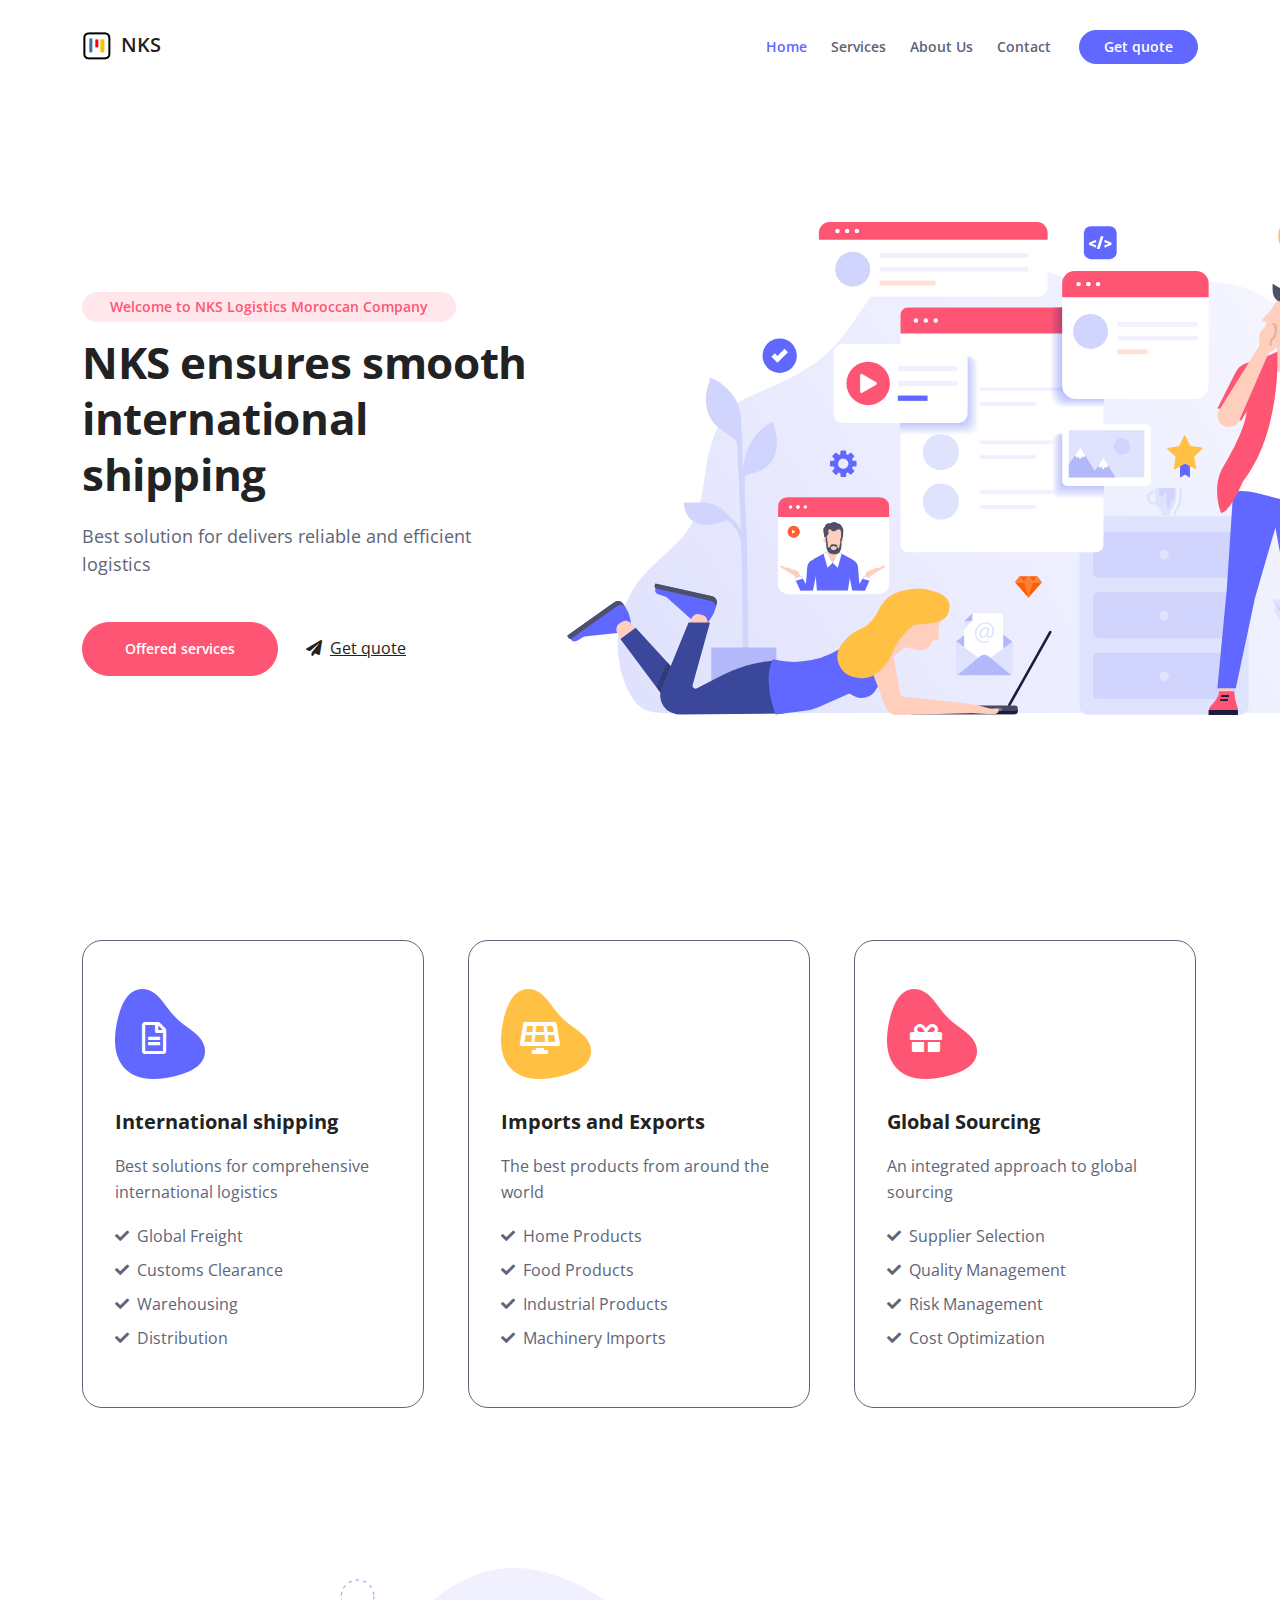
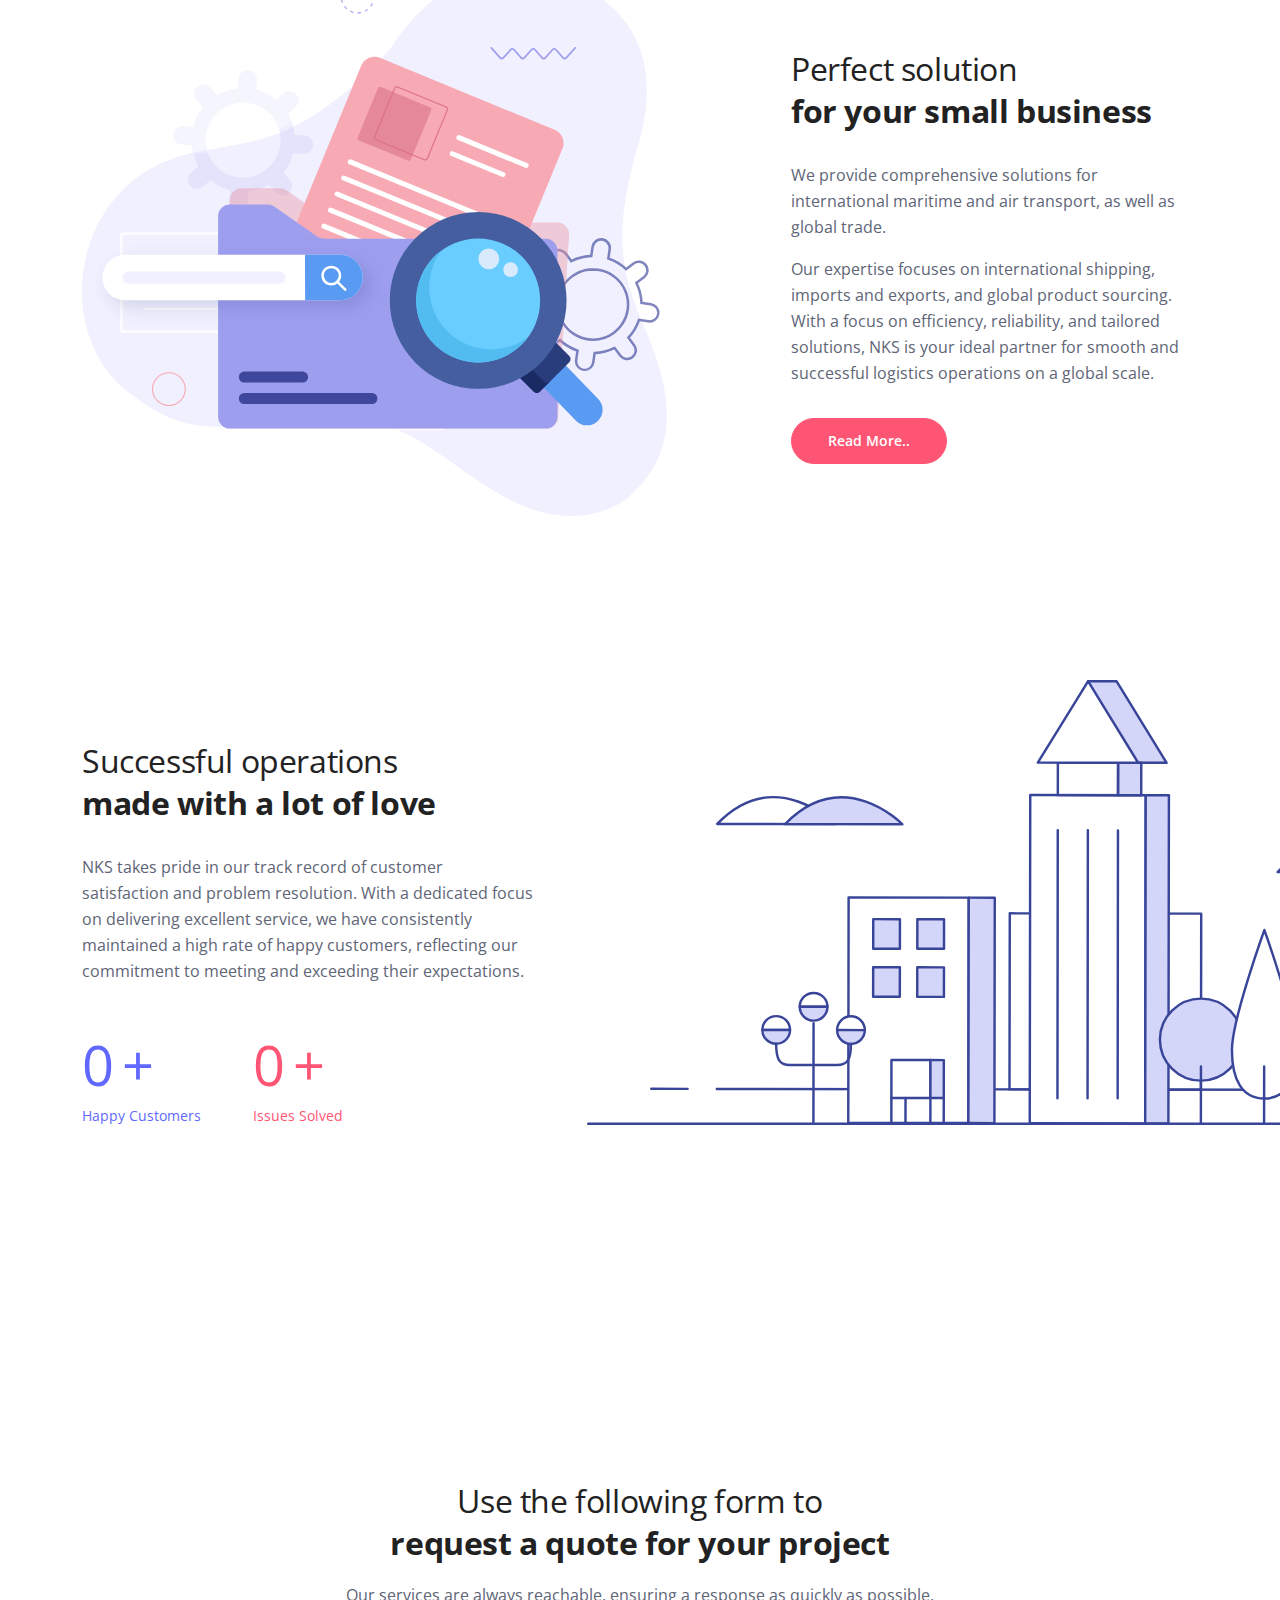
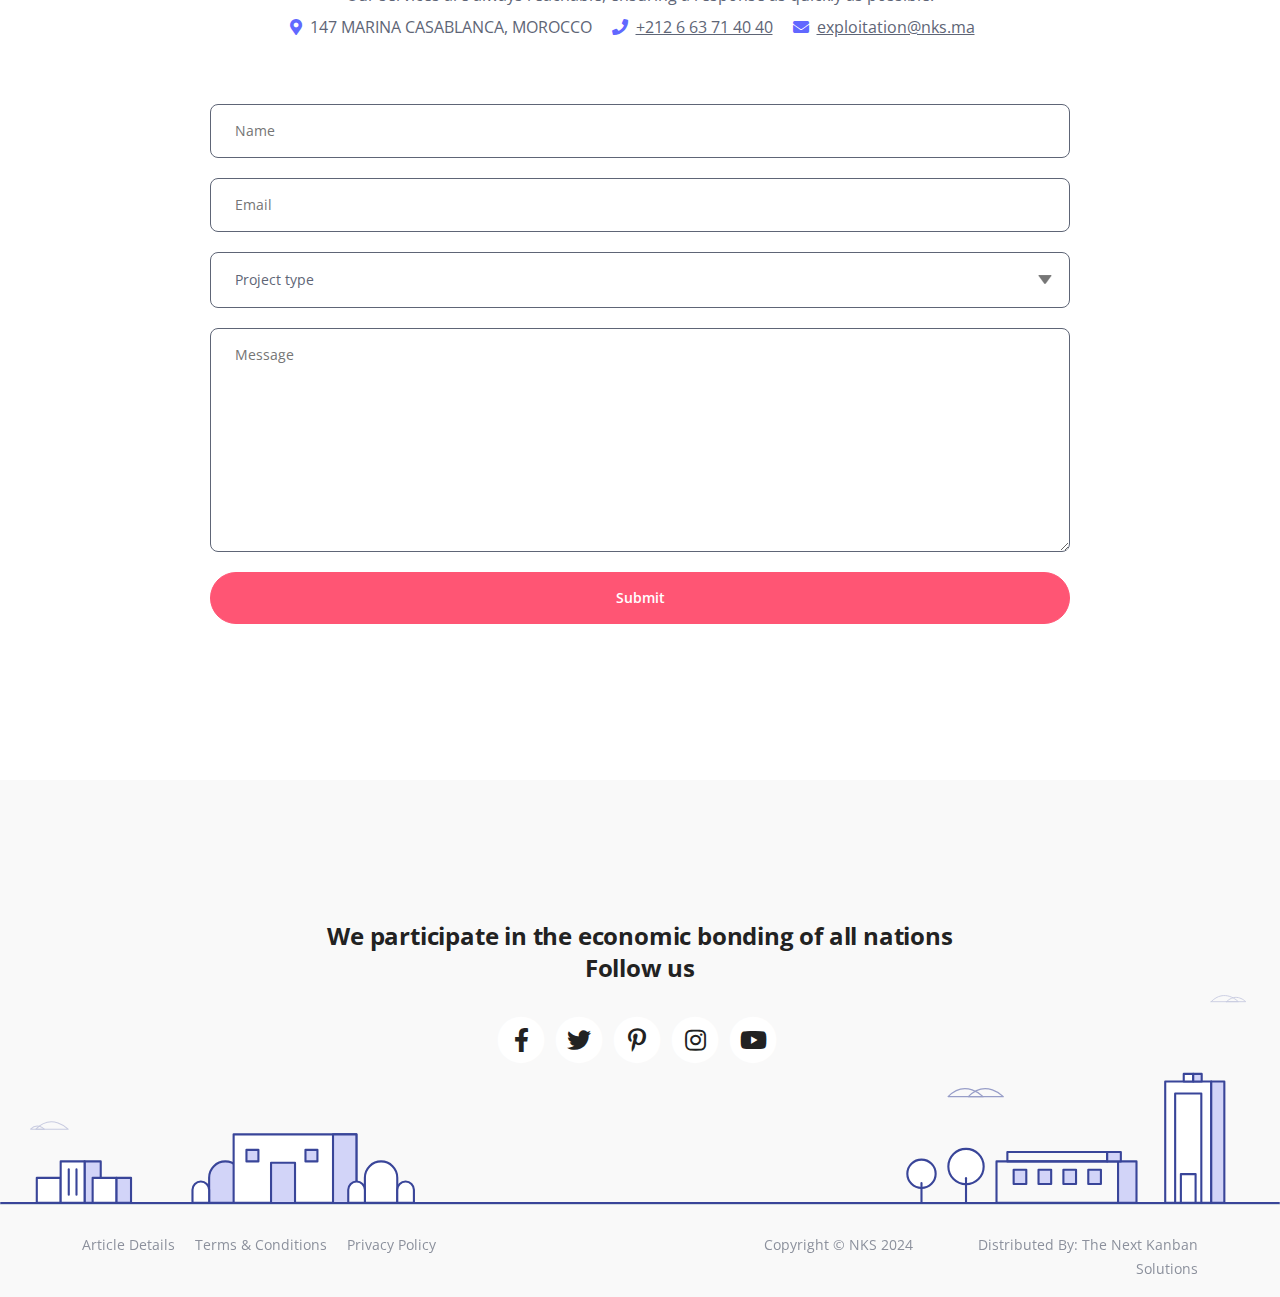
<file: index.html>
<!DOCTYPE html>
<html lang="en">
<head>
    <meta charset="utf-8">
    <meta name="viewport" content="width=device-width, initial-scale=1, shrink-to-fit=no">
    
    <!-- SEO Meta Tags -->
<meta name="description" content="Next Kanban Solutions (NKS) is your trusted partner for international freight transportation and trade. We offer innovative and efficient logistics solutions to meet your business needs.">
<meta name="author" content="Next Kanban Solutions">

<!-- OG Meta Tags to improve the way the post looks when you share the page on Facebook, Twitter, LinkedIn -->
<meta property="og:site_name" content="Next Kanban Solution" /> <!-- website name -->
<meta property="og:site" content="https://www.nks.ma" /> <!-- website link -->
<meta property="og:title" content="NKS - International Freight Transport" /> <!-- title shown in the actual shared post -->
<meta property="og:description" content="Discover the international freight transport and trade solutions offered by NKS. Efficiency, innovation and reliability at the service of your logistics." /> <!-- description shown in the actual shared post -->
<meta property="og:image" content="https://www.nks.ma/images/og-image.jpg" /> <!-- image link, make sure it's jpg -->
<meta property="og:url" content="https://www.nks.ma" /> <!-- where do you want your post to link to -->
<meta name="twitter:card" content="summary_large_image"> <!-- to have large image post format in Twitter -->


    <!-- Webpage Title -->

    <title>NKS Top </title>

    
    <!-- Styles -->
    <link href="https://fonts.googleapis.com/css2?family=Open+Sans:ital,wght@0,400;0,600;0,700;1,400&display=swap" rel="stylesheet">
    <link href="css/bootstrap.min.css" rel="stylesheet">
    <link href="css/fontawesome-all.min.css" rel="stylesheet">
    <link href="css/swiper.css" rel="stylesheet">
	<link href="css/styles.css" rel="stylesheet">
	
	<!-- Favicon  -->
    <link rel="icon" href="images/NKS_FAV.png">
    <script async src="https://pagead2.googlesyndication.com/pagead/js/adsbygoogle.js?client=ca-pub-6397727973084860"
     crossorigin="anonymous"></script>
</head>
<body data-bs-spy="scroll" data-bs-target="#navbarExample">
    
    <!-- Navigation -->
    <nav id="navbarExample" class="navbar navbar-expand-lg fixed-top navbar-light" aria-label="Main navigation">
        <div class="container">

            <!-- Image Logo -->
            <a class="navbar-brand logo-image" href="index.html"><img src="images/NKS_FAV.png" alt="alternative">NKS</a> 

            <!-- Text Logo - Use this if you don't have a graphic logo -->
            <!-- <a class="navbar-brand logo-text" href="index.html">Zinc</a> -->

            <button class="navbar-toggler p-0 border-0" type="button" id="navbarSideCollapse" aria-label="Toggle navigation">
                <span class="navbar-toggler-icon"></span>
            </button>

            <div class="navbar-collapse offcanvas-collapse" id="navbarsExampleDefault">
                <ul class="navbar-nav ms-auto navbar-nav-scroll">
                    <li class="nav-item">
                        <a class="nav-link active" aria-current="page" href="#home">Home</a>
                    </li>
                    <li class="nav-item">
                        <a class="nav-link" href="#services">Services</a>
                    </li>
                    <li class="nav-item">
                        <a class="nav-link" href="#About">About Us</a>
                    </li>
                    <li class="nav-item">
                        <a class="nav-link" href="#contact">Contact</a>
                    </li>
                   
                </ul>
                <span class="nav-item">
                    <a class="btn-solid-sm" href="#contact">Get quote</a>
                </span>
            </div> <!-- end of navbar-collapse -->
        </div> <!-- end of container -->
    </nav> <!-- end of navbar -->
    <!-- end of navigation -->

      
    <!-- Header -->
    <header id="home" class="header">
        <div class="container">
            <div class="row">
                <div class="col-lg-6 col-xl-5">
                    <div class="text-container">
                        <div class="section-title">Welcome to NKS Logistics Moroccan Company </div>
                        <h1 class="h1-large">NKS ensures smooth international shipping</h1>
                        <p class="p-large">Best solution for delivers reliable and efficient logistics</p>
                        <a class="btn-solid-lg" href="#services">Offered services</a>
                        <a class="quote" href="#contact"><i class="fas fa-paper-plane"></i>Get quote</a>
                    </div> <!-- end of text-container -->
                </div> <!-- end of col -->
                <div class="col-lg-6 col-xl-7">
                    <div class="image-container">
                        <img class="img-fluid" src="images/header-illustration.svg" alt="alternative">
                    </div> <!-- end of image-container -->
                </div> <!-- end of col -->
            </div> <!-- end of row -->
        </div> <!-- end of container -->
    </header> <!-- end of header -->
    <!-- end of header -->


    <!-- Services -->
    <div id="services" class="cards-1">
        <div class="container">
            <div class="row">
                <div class="col-lg-12">
                    
                    <!-- Card -->
                    <div class="card">
                        <div class="card-icon blue">
                            <span class="far fa-file-alt"></span>
                            
                        </div>
                        <div class="card-body">
                            <h5 class="card-title">International shipping</h5>
                            <p>Best solutions for comprehensive international logistics</p>
                            <ul class="list-unstyled li-space-lg">
                                <li class="d-flex">
                                    <i class="fas fa-check"></i>
                                  
                                    <div class="flex-grow-1">Global Freight</div>
                                </li>
                                <li class="d-flex">
                                    <i class="fas fa-check"></i>
                                    <div class="flex-grow-1">Customs Clearance</div>
                                </li>
                                <li class="d-flex">
                                    <i class="fas fa-check"></i>
                                    <div class="flex-grow-1">Warehousing</div>
                                </li>
                                <li class="d-flex">
                                    <i class="fas fa-check"></i>
                                    <div class="flex-grow-1">Distribution</div>
                                </li>
                            </ul>
                        </div>
                    </div>
                    <!-- end of card -->

                    <!-- Card -->
                    <div class="card">
                        <div class="card-icon yellow">
                            <span class="fas fa-solar-panel"></span>
                        </div>
                        <div class="card-body">
                            <h5 class="card-title">Imports and Exports</h5>
                            <p>The best products from around the world</p>
                            <ul class="list-unstyled li-space-lg">
                                <li class="d-flex">
                                    <i class="fas fa-check"></i>
                                    <div class="flex-grow-1">Home Products</div>
                                </li>
                                <li class="d-flex">
                                    <i class="fas fa-check"></i>
                                    <div class="flex-grow-1">Food Products</div>
                                </li>
                                <li class="d-flex">
                                    <i class="fas fa-check"></i>
                                    <div class="flex-grow-1">Industrial Products</div>
                                </li>
                                <li class="d-flex">
                                    <i class="fas fa-check"></i>
                                    <div class="flex-grow-1">Machinery Imports</div>
                                </li>
                            </ul>
                        </div>
                    </div>
                    <!-- end of card -->

                    <!-- Card -->
                    <div class="card">
                        <div class="card-icon red">
                            <span class="fas fa-gift"></span>
                        </div>
                        <div class="card-body">
                            <h5 class="card-title">Global Sourcing</h5>
                            <p>An integrated approach to global sourcing</p>
                            <ul class="list-unstyled li-space-lg">
                                <li class="d-flex">
                                    <i class="fas fa-check"></i>
                                    <div class="flex-grow-1">Supplier Selection</div>
                                </li>
                                <li class="d-flex">
                                    <i class="fas fa-check"></i>
                                    <div class="flex-grow-1">Quality Management</div>
                                </li>
                                <li class="d-flex">
                                    <i class="fas fa-check"></i>
                                    <div class="flex-grow-1">Risk Management</div>
                                </li>
                                <li class="d-flex">
                                    <i class="fas fa-check"></i>
                                    <div class="flex-grow-1">Cost Optimization</div>
                                </li>
                            </ul>
                        </div>
                    </div>
                    <!-- end of card -->

                </div> <!-- end of col -->
            </div> <!-- end of row -->
        </div> <!-- end of container -->
    </div> <!-- end of cards-1 -->
    <!-- end of services -->


    <!-- Details 1 -->
    <div id="About" class="basic-1">
        <div class="container">
            <div class="row">
                <div class="col-lg-6 col-xl-7">
                    <div class="image-container">
                        <img class="img-fluid" src="images/details-1.svg" alt="alternative">
                    </div> <!-- end of image-container -->
                </div> <!-- end of col -->
                <div class="col-lg-6 col-xl-5">
                    <div class="text-container">
                        <h2><span>Perfect solution</span><br> for your small business</h2>
                        <p>We provide comprehensive solutions for international maritime and air transport, as well as global trade. </p>
                        <p>Our expertise focuses on international shipping, imports and exports, and global product sourcing. With a focus on efficiency, reliability, and tailored solutions, NKS is your ideal partner for smooth and successful logistics operations on a global scale.</p>
                        <a class="btn-solid-reg" data-bs-toggle="modal" data-bs-target="#staticBackdrop">Read More..</a>
                    </div> <!-- end of text-container -->
                </div> <!-- end of col -->
            </div> <!-- end of row -->
        </div> <!-- end of container -->
    </div> <!-- end of basic-1 -->
    <!-- end of details 1 -->


    <!-- Details Modal -->
    <div id="staticBackdrop" class="modal fade" tabindex="-1" aria-hidden="true">
        <div class="modal-dialog">
            <div class="modal-content">
                <div class="row">
                    <button type="button" class="btn-close" data-bs-dismiss="modal" aria-label="Close"></button>
                    
                    <div class="col-lg-12">
                        <h2 class="h2-heading"><span>Use the following informations to</span><br> request a quote for your project</h2>
                        <p class="p-heading">Our services are always reachable, ensuring a response as quickly as possible.</p>
                        <ul class="list-unstyled li-space-lg">
                            <li><i class="fas fa-map-marker-alt"></i> &nbsp;147 MARINA CASABLANCA, MOROCCO</li>
                            <li><i class="fas fa-phone"></i> &nbsp;<a href="tel:00817202212">+212 6 63 71 40 40</a></li>
                            <li><i class="fas fa-envelope"></i> &nbsp;<a href="mailto:exploitation@nks.ma">exploitation@nks.ma</a></li>
                        </ul>
                    </div> <!-- end of col -->
                    

                    <button type="button" class="btn-outline-reg" data-bs-dismiss="modal">Close</button>
                   
                </div> <!-- end of row -->
            </div> <!-- end of modal-content -->
        </div> <!-- end of modal-dialog -->
    </div> <!-- end of modal -->
    <!-- end of details modal -->
    <script async src="https://pagead2.googlesyndication.com/pagead/js/adsbygoogle.js?client=ca-pub-6397727973084860"
        crossorigin="anonymous"></script>
    <ins class="adsbygoogle"
        style="display:block"
        data-ad-format="autorelaxed"
        data-ad-client="ca-pub-6397727973084860"
        data-ad-slot="5710532539"></ins>
    <script>
        (adsbygoogle = window.adsbygoogle || []).push({});
    </script>

    <!-- Details 2 -->
    <div class="counter">
        <div class="container">
            <div class="row">
                <div class="col-lg-6 col-xl-5">
                    <div class="text-container">
                        <h2><span>Successful operations</span><br>made with a lot of love</h2>
                        <p>NKS takes pride in our track record of customer satisfaction and problem resolution. With a dedicated focus on delivering excellent service, we have consistently maintained a high rate of happy customers, reflecting our commitment to meeting and exceeding their expectations. </p>
                        
                        <!-- Counter -->
                        <div class="counter-container">
                            <div class="counter-cell">
                                <div data-purecounter-start="0" data-purecounter-end="1250" data-purecounter-duration="2" class="purecounter">1</div>
                                <div class="counter-info">Happy Customers</div>
                            </div> <!-- end of counter-cell -->
                            <div class="counter-cell red">
                                <div data-purecounter-start="0" data-purecounter-end="1380" data-purecounter-duration="2" class="purecounter">1</div>
                                <div class="counter-info">Issues Solved</div>
                            </div> <!-- end of counter-cell -->
                        </div> <!-- end of counter-container -->
                        <!-- end of counter -->

                    </div> <!-- end of text-container -->
                </div> <!-- end of col -->
                <div class="col-lg-6 col-xl-7">
                    <div class="image-container">
                        <img class="img-fluid" src="images/details-2.svg" alt="alternative">
                    </div> <!-- end of image-container -->
                </div> <!-- end of col -->
            </div> <!-- end of row -->
        </div> <!-- end of container -->
    </div> <!-- end of counter -->
    <!-- end of details 2 -->

    <!-- Contact -->
    <div id="contact" class="form-1">
        <div class="container">
            <div class="row">
                <div class="col-lg-12">
                    <h2 class="h2-heading"><span>Use the following form to</span><br> request a quote for your project</h2>
                    <p class="p-heading">Our services are always reachable, ensuring a response as quickly as possible.</p>
                    <ul class="list-unstyled li-space-lg">
                        <li><i class="fas fa-map-marker-alt"></i> &nbsp;147 MARINA CASABLANCA, MOROCCO</li>
                        <li><i class="fas fa-phone"></i> &nbsp;<a href="tel:00817202212">+212 6 63 71 40 40</a></li>
                        <li><i class="fas fa-envelope"></i> &nbsp;<a href="mailto:exploitation@nks.ma">exploitation@nks.ma</a></li>
                    </ul>
                </div> <!-- end of col -->
            </div> <!-- end of row -->
            <div class="row">
                <div class="col-lg-10 offset-lg-1">
                    
                    <!-- Contact Form -->
                    <form>
                        <div class="form-group">
                            <input type="text" class="form-control-input" placeholder="Name" required>
                        </div>
                        <div class="form-group">
                            <input type="email" class="form-control-input" placeholder="Email" required>
                        </div>
                        <div class="form-group">
                            <select class="form-control-select" required>
                                <option class="select-option" value="" disabled selected>Project type</option>
                                <option class="select-option" value="International shipping">International shipping</option>
                                <option class="select-option" value="Imports and Exports">Imports and Exports</option>
                                <option class="select-option" value="Global Sourcing">Global Sourcing</option>
                            </select>
                        </div>
                        <div class="form-group">
                            <textarea class="form-control-textarea" placeholder="Message" required></textarea>
                        </div>
                        <div class="form-group">
                            <button type="submit" class="form-control-submit-button">Submit</button>
                        </div>
                    </form>
                    <!-- end of contact form -->

                </div> <!-- end of col -->
            </div> <!-- end of row -->
        </div> <!-- end of container -->
    </div> <!-- end of form-1 -->
    <!-- end of contact -->


    <!-- Footer -->
    <div class="footer bg-gray">
        <img class="decoration-city" src="images/decoration-city.svg" alt="alternative">
        <div class="container">
            <div class="row">
                <div class="col-lg-12">
                    <h4>We participate in the economic bonding of all nations<br>Follow us</h4>
                    <div class="social-container">
                        <span class="fa-stack">
                            <a href="#Coming_Soon">
                                <i class="fas fa-circle fa-stack-2x"></i>
                                <i class="fab fa-facebook-f fa-stack-1x"></i>
                            </a>
                        </span>
                        <span class="fa-stack">
                            <a href="#Coming_Soon">
                                <i class="fas fa-circle fa-stack-2x"></i>
                                <i class="fab fa-twitter fa-stack-1x"></i>
                            </a>
                        </span>
                        <span class="fa-stack">
                            <a href="#Coming_Soon">
                                <i class="fas fa-circle fa-stack-2x"></i>
                                <i class="fab fa-pinterest-p fa-stack-1x"></i>
                            </a>
                        </span>
                        <span class="fa-stack">
                            <a href="#Coming_Soon">
                                <i class="fas fa-circle fa-stack-2x"></i>
                                <i class="fab fa-instagram fa-stack-1x"></i>
                            </a>
                        </span>
                        <span class="fa-stack">
                            <a href="#Coming_Soon">
                                <i class="fas fa-circle fa-stack-2x"></i>
                                <i class="fab fa-youtube fa-stack-1x"></i>
                            </a>
                        </span>
                    </div> <!-- end of social-container -->
                </div> <!-- end of col -->
            </div> <!-- end of row -->
        </div> <!-- end of container -->
    </div> <!-- end of footer -->  
    <!-- end of footer -->


    <!-- Copyright -->
    <div class="copyright bg-gray">
        <div class="container">
            <div class="row">
                <div class="col-lg-6">
                    <ul class="list-unstyled li-space-lg p-small">
                        <li><a href="#home">Article Details</a></li>
                        <li><a href="terms.html">Terms & Conditions</a></li>
                        <li><a href="privacy.html">Privacy Policy</a></li>
                    </ul>
                </div> <!-- end of col -->
                <div class="col-lg-3">
                    <p class="p-small statement">Copyright © <a href="#">NKS 2024</a></p>
                </div> <!-- end of col -->
                <div class="col-lg-3">
                    <p class="p-small statement">Distributed By: <a href="https://nks.ma/" target="_blank">The Next Kanban Solutions</a></p>
                </div> <!-- end of col -->
            </div> <!-- enf of row -->
        </div> <!-- end of container -->
    </div> <!-- end of copyright --> 
    <!-- end of copyright -->
    

    <!-- Back To Top Button -->
    <button onclick="topFunction()" id="myBtn">
        <img src="images/up-arrow.png" alt="alternative">
    </button>
    <!-- end of back to top button -->
    	
    <!-- Scripts -->
    <script src="js/bootstrap.min.js"></script> <!-- Bootstrap framework -->
    <script src="js/swiper.min.js"></script> <!-- Swiper for image and text sliders -->
    <script src="js/purecounter.min.js"></script> <!-- Purecounter counter for statistics numbers -->
    <script src="js/isotope.pkgd.min.js"></script> <!-- Isotope for filter -->
    <script src="js/scripts.js"></script> <!-- Custom scripts -->
</body>
</html>
</file>
<file: css/styles.css>
/* Description: Master CSS file */

/*****************************************
Table Of Contents:
- General Styles
- Navigation
- Header
- Services
- Details 1
- Details Modal
- Details 2
- Projects
- Testimonials
- Pricing
- Invitation
- Contact
- Footer
- Copyright
- Back To Top Button
- Extra Pages
- Media Queries
******************************************/

/*****************************************
Colors:
- Backgrounds - light gray #f9f9f9
- Buttons - red #ff5574
- Buttons - blue #6168ff
- Headings text - black #222222
- Body text - dark gray #5e6576
******************************************/


/**************************/
/*     General Styles     */
/**************************/
body,
html {
    width: 100%;
	height: 100%;
}

body, p {
	color: #5e6576; 
	font: 400 1rem/1.625rem "Open Sans", sans-serif;
}

h1 {
	color: #222222;
	font-weight: 700;
	font-size: 2.5rem;
	line-height: 3.25rem;
	letter-spacing: -0.4px;
}

h2 {
	color: #222222;
	font-weight: 700;
	font-size: 2rem;
	line-height: 2.625rem;
	letter-spacing: -0.4px;
}

h3 {
	color: #222222;
	font-weight: 700;
	font-size: 1.75rem;
	line-height: 2.25rem;
	letter-spacing: -0.2px;
}

h4 {
	color: #222222;
	font-weight: 700;
	font-size: 1.5rem;
	line-height: 2rem;
	letter-spacing: -0.2px;
}

h5 {
	color: #222222;
	font-weight: 700;
	font-size: 1.25rem;
	line-height: 1.625rem;
}

h6 {
	color: #222222;
	font-weight: 700;
	font-size: 1rem;
	line-height: 1.375rem;
}

.p-large {
	font-size: 1.125rem;
	line-height: 1.75rem;
}

.p-small {
	font-size: 0.875rem;
	line-height: 1.5rem;
}

.testimonial-text {
	font-style: italic;
}

.testimonial-author {
	font-weight: 700;
	font-size: 1.25rem;
	line-height: 1.75rem;
}

.li-space-lg li {
	margin-bottom: 0.5rem;
}

a {
	color: #5e6576;
	text-decoration: underline;
}

a:hover {
	color: #5e6576;
	text-decoration: underline;
}

.no-line {
	text-decoration: none;
}

.no-line:hover {
	text-decoration: none;
}

.blue {
	color: #6168ff;
}

.bg-gray {
	background-color: #f9f9f9;
}

.section-title {
	display: inline-block;
	margin-bottom: 0.75rem;
	padding: 0.125rem 1.75rem;
	border-radius: 30px;
	background-color: #ffe7eb;
	color: #ff5574;
	font-weight: 600;
	font-size: 0.875rem;
}

.btn-solid-reg {
	display: inline-block;
	padding: 1.375rem 2.25rem 1.375rem 2.25rem;
	border: 1px solid #ff5574;
	border-radius: 30px;
	background-color: #ff5574;
	color: #ffffff;
	font-weight: 600;
	font-size: 0.875rem;
	line-height: 0;
	text-decoration: none;
	transition: all 0.2s;
}

.btn-solid-reg:hover {
	background-color: transparent;
	color: #ff5574; /* needs to stay here because of the color property of a tag */
	text-decoration: none;
}

.btn-solid-lg {
	display: inline-block;
	padding: 1.625rem 2.625rem 1.625rem 2.625rem;
	border: 1px solid #ff5574;
	border-radius: 30px;
	background-color: #ff5574;
	color: #ffffff;
	font-weight: 600;
	font-size: 0.875rem;
	line-height: 0;
	text-decoration: none;
	transition: all 0.2s;
}

.btn-solid-lg:hover {
	background-color: transparent;
	color: #ff5574; /* needs to stay here because of the color property of a tag */
	text-decoration: none;
}

.btn-solid-sm {
	display: inline-block;
	padding: 1rem 1.5rem 1rem 1.5rem;
	border: 1px solid #ff5574;
	border-radius: 30px;
	background-color: #ff5574;
	color: #ffffff;
	font-weight: 600;
	font-size: 0.875rem;
	line-height: 0;
	text-decoration: none;
	transition: all 0.2s;
}

.btn-solid-sm:hover {
	background-color: transparent;
	color: #ff5574; /* needs to stay here because of the color property of a tag */
	text-decoration: none;
}

.btn-outline-reg {
	display: inline-block;
	padding: 1.375rem 2.25rem 1.375rem 2.25rem;
	border: 1px solid #5e6576;
	border-radius: 30px;
	background-color: transparent;
	color: #5e6576;
	font-weight: 600;
	font-size: 0.875rem;
	line-height: 0;
	text-decoration: none;
	transition: all 0.2s;
}

.btn-outline-reg:hover {
	background-color: #5e6576;
	color: #ffffff;
	text-decoration: none;
}

.btn-outline-lg {
	display: inline-block;
	padding: 1.625rem 2.625rem 1.625rem 2.625rem;
	border: 1px solid #5e6576;
	border-radius: 30px;
	background-color: transparent;
	color: #5e6576;
	font-weight: 600;
	font-size: 0.875rem;
	line-height: 0;
	text-decoration: none;
	transition: all 0.2s;
}

.btn-outline-lg:hover {
	background-color: #5e6576;
	color: #ffffff;
	text-decoration: none;
}

.btn-outline-sm {
	display: inline-block;
	padding: 1rem 1.5rem 1rem 1.5rem;
	border: 1px solid #5e6576;
	border-radius: 30px;
	background-color: transparent;
	color: #5e6576;
	font-weight: 600;
	font-size: 0.875rem;
	line-height: 0;
	text-decoration: none;
	transition: all 0.2s;
}

.btn-outline-sm:hover {
	background-color: #5e6576;
	color: #ffffff;
	text-decoration: none;
}

.form-group {
	position: relative;
	margin-bottom: 1.25rem;
}

.form-control-input,
.form-control-select,
.form-control-textarea {
	width: 100%;
	padding-top: 0.875rem;
	padding-bottom: 0.875rem;
	padding-left: 1.5rem;
	border: 1px solid #5e6576;
	border-radius: 8px;
	background-color: #ffffff;
	color: #5e6576;
	font-size: 0.875rem;
	line-height: 1.5rem;
	-webkit-appearance: none; /* removes inner shadow on form inputs on ios safari */
}

.form-control-select {
	padding-top: 0.5rem;
	padding-bottom: 0.5rem;
	height: 3.5rem;
	color: #5e6576;
}

select {
    /* you should keep these first rules in place to maintain cross-browser behavior */
    -webkit-appearance: none;
	-moz-appearance: none;
	-ms-appearance: none;
    -o-appearance: none;
    appearance: none;
    background-image: url('../images/down-arrow.png');
    background-position: 98% 50%;
    background-repeat: no-repeat;
    outline: none;
}

.form-control-textarea {
	display: block;
	height: 14rem; /* used instead of html rows to normalize height between Chrome and IE/FF */
}

.form-control-input:focus,
.form-control-textarea:focus {
	border: 1px solid #000000;
	outline: none; /* Removes blue border on focus */
}

.form-control-input:hover,
.form-control-textarea:hover {
	border: 1px solid #000000;
}

.form-control-submit-button {
	display: inline-block;
	width: 100%;
	height: 3.25rem;
	border: 1px solid #ff5574;
	border-radius: 30px;
	background-color: #ff5574;
	color: #ffffff;
	font-weight: 600;
	font-size: 0.875rem;
	line-height: 0;
	cursor: pointer;
	transition: all 0.2s;
}

.form-control-submit-button:hover {
	border: 1px solid #ff5574;
	background-color: transparent;
	color: #ff5574;
}


/**********************/
/*     Navigation     */
/**********************/
.navbar {
	background-color: #ffffff;
	font-weight: 600;
	font-size: 0.875rem;
	line-height: 0.875rem;
	box-shadow: 0 1px 6px 0 rgba(0, 0, 0, 0.05);
}

.navbar .navbar-brand {
	padding-top: 0.25rem;
	padding-bottom: 0.25rem;
}

.navbar .logo-image img {
    /*width: 32px;
	height: 16px;*/
	margin-right: 10px;
}

.navbar .logo-text {
	color: #222222;
	font-weight: 700;
	font-size: 1.875rem;
	line-height: 1rem;
	text-decoration: none;
}

.offcanvas-collapse {
	position: fixed;
	top: 3.25rem; /* adjusts the height between the top of the page and the offcanvas menu */
	bottom: 0;
	left: 100%;
	width: 100%;
	padding-right: 1rem;
	padding-left: 1rem;
	overflow-y: auto;
	visibility: hidden;
	background-color: #ffffff;
	transition: visibility .3s ease-in-out, -webkit-transform .3s ease-in-out;
	transition: transform .3s ease-in-out, visibility .3s ease-in-out;
	transition: transform .3s ease-in-out, visibility .3s ease-in-out, -webkit-transform .3s ease-in-out;
}

.offcanvas-collapse.open {
	visibility: visible;
	-webkit-transform: translateX(-100%);
	transform: translateX(-100%);
}

.navbar .navbar-nav {
	margin-top: 0.75rem;
	margin-bottom: 0.5rem;
}

.navbar .nav-item .nav-link {
	padding-top: 0.625rem;
	padding-bottom: 0.625rem;
	color: #5e6576;
	text-decoration: none;
	transition: all 0.2s ease;
}

.navbar .nav-item.dropdown.show .nav-link,
.navbar .nav-item .nav-link:hover,
.navbar .nav-item .nav-link.active {
	color: #6168ff;
}

/* Dropdown Menu */
.navbar .dropdown .dropdown-menu {
	animation: fadeDropdown 0.2s; /* required for the fade animation */
}

@keyframes fadeDropdown {
    0% {
        opacity: 0;
    }

    100% {
        opacity: 1;
	}
}

.navbar .dropdown-menu {
	margin-top: 0.25rem;
	margin-bottom: 0.25rem;
	border: none;
	background-color: #ffffff;
}

.navbar .dropdown-item {
	padding-top: 0.625rem;
	padding-bottom: 0.625rem;
	color: #5e6576;
	font-weight: 600;
	font-size: 0.875rem;
	line-height: 0.875rem;
	text-decoration: none;
}

.navbar .dropdown-item:hover {
	background-color: #ffffff;
	color: #6168ff;
}

.navbar .dropdown-divider {
	width: 100%;
	height: 1px;
	margin: 0.5rem auto 0.5rem auto;
	border: none;
	background-color: #d1d1d1;
}
/* end of dropdown menu */

.navbar .navbar-toggler {
	padding: 0;
	border: none;
	font-size: 1.25rem;
}

.navbar .btn-solid-sm {
	border-color: #6168ff;
	background-color: #6168ff;
}

.navbar .btn-solid-sm:hover {
	background-color: transparent;
	color: #6168ff;
}


/******************/
/*     Header     */
/******************/
.header {
	padding-top: 8rem;
	padding-bottom: 5rem;
	text-align: center;
}

.header .h1-large {
	margin-bottom: 1.25rem;
}

.header .p-large {
	margin-bottom: 2.75rem;
}

.header .btn-solid-lg {
	display: block;
	margin-bottom: 1.75rem;
}

.header .quote {
	display: block;
	color: #222222;
}

.header .quote i {
	margin-right: 0.5rem;
	color: #222222;
}

.header .text-container {
	margin-bottom: 5rem;
}


/********************/
/*     Services     */
/********************/
.cards-1 {
	padding-top: 5rem;
	padding-bottom: 2.5rem;
}

.cards-1 .card {
	margin-bottom: 5rem;
	padding: 3rem 2rem;
	border: 1px solid #5e6576;
	border-radius: 20px;
	background-color: transparent;
}

.cards-1 .card-icon {
	width: 90px;
	height: 90px;
	margin-bottom: 1.875rem;
	text-align: center;
	background-size: 90px 90px;
}

.cards-1 .card-icon.blue {
	background: url('../images/services-icon-bg-blue.png') center center no-repeat;
}

.cards-1 .card-icon.yellow {
	background: url('../images/services-icon-bg-yellow.png') center center no-repeat;
}

.cards-1 .card-icon.red {
	background: url('../images/services-icon-bg-red.png') center center no-repeat;
}

.cards-1 .card-icon .fas,
.cards-1 .card-icon .far {
	margin-right: 0.75rem;
	color: #ffffff;
	font-size: 2rem;
	line-height: 98px;
}

.cards-1 .card-body {
	padding: 0;
}

.cards-1 .card-title {
	margin-bottom: 1.125rem;
}

.cards-1 .card-body p {
	margin-bottom: 1.125rem;
}

.cards-1 .list-unstyled {
	margin-bottom: 0;
}

.cards-1 .list-unstyled .fas {
	font-size: 0.875rem;
	line-height: 1.625rem;
}

.cards-1 .list-unstyled .flex-grow-1 {
	margin-left: 0.5rem;
}


/*********************/
/*     Details 1     */
/*********************/
.basic-1 {
	padding-top: 2.5rem;
	padding-bottom: 5rem;
}

.basic-1 .image-container {
	margin-bottom: 4rem;
}

.basic-1 h2 {
	margin-bottom: 1.875rem;
}

.basic-1 h2 span {
	font-weight: 400;
}

.basic-1 p:last-of-type {
	margin-bottom: 2rem;
}

.basic-1 .btn-solid-reg {
	cursor: pointer;
}


/*************************/
/*     Details Modal     */
/*************************/
.modal-dialog {
	max-width: 1150px;
	margin-right: 1rem;
	margin-left: 1rem;
	pointer-events: all;
}

.modal-content {
	padding: 2.75rem 1.25rem;
}

.modal-content .btn-close {
	position: absolute;
	right: 10px;
	top: 10px;
}

.modal-content .image-container {
	margin-bottom: 3rem;
}

.modal-content img {
	border-radius: 6px;
}

.modal-content h3 {
	margin-bottom: 0.5rem;
}

.modal-content hr {
	width: 44px;
	margin-top: 0.125rem;
	margin-bottom: 1.25rem;
	margin-left: 0;
	height: 2px;
	border: none;
	background-color: #53575a;
}

.modal-content h4 {
	margin-top: 2rem;
	margin-bottom: 0.625rem;
}

.modal-content .list-unstyled {
	margin-bottom: 2rem;
}

.modal-content .list-unstyled .fas {
	font-size: 0.75rem;
	line-height: 1.75rem;
}

.modal-content .list-unstyled .flex-grow-1 {
	margin-left: 0.5rem;
}

.modal-content .btn-solid-reg {
	margin-right: 0.75rem;
}

.modal-content .btn-outline-reg {
	cursor: pointer;
}


/*********************/
/*     Details 2     */
/*********************/
.counter {
	padding-top: 5rem;
	padding-bottom: 9.75rem;
}

.counter .text-container {
	margin-bottom: 4rem;
}

.counter h2 {
	margin-bottom: 1.875rem;
}

.counter h2 span {
	font-weight: 400;
}

.counter p {
	margin-bottom: 4rem;
}

.counter .counter-container {
	text-align: center;
}

.counter .counter-cell {
	margin-bottom: 3rem;
	color: #6168ff;
}

.counter .counter-cell.red {
	color: #ff5574;
}

.counter .purecounter {
	margin-bottom: 1.5rem;
	font-weight: 400;
	font-size: 3.5rem;
	line-height: 2rem;
}

.counter .purecounter:after {
    content: "+";
	margin-left: 0.5rem;
}

.counter .counter-info {
	font-size: 0.875rem;
	line-height: 1.5rem;
}


/********************/
/*     Projects     */
/********************/
.filter {
	padding-top: 9.25rem;
	padding-bottom: 5.625rem;
	text-align: center;
}

.filter h2 {
	margin-bottom: 2.625rem;
}

.filter .button-group {
	margin-bottom: 1rem;
}

.filter .button {
	margin-bottom: 0.75rem;
	border: none;
	background-color: transparent;
	color: #222222;
	font-weight: 600;
	font-size: 1rem;
}

.filter .button:hover,
.filter .button.is-checked {
	color: #ff5574;
}

.filter .grid {
	margin-right: auto;
	max-width: 351px;
	margin-left: auto;
}

.filter .element-item {
	margin-bottom: 3rem;
}

.filter .element-item a {
	text-decoration: none;
}

.filter .element-item img {
	margin-bottom: 1.125rem;
	border-radius: 8px;
	border: 1px solid #5e6576;
}

.filter .element-item p {
	text-align: left;
}

.filter .element-item p strong {
	color: #222222;
}


/************************/
/*     Testimonials     */
/************************/
.slider-1 {
	padding-top: 9.75rem;
	padding-bottom: 4.5rem;
}

.slider-1 .slider-container {
	position: relative;
}

.slider-1 .swiper-container {
	position: static;
	width: 86%;
}

.slider-1 .swiper-button-prev:focus,
.slider-1 .swiper-button-next:focus {
	/* even if you can't see it chrome you can see it on mobile device */
	outline: none;
}

.slider-1 .swiper-button-prev {
	left: -12px;
	background-image: url("data:image/svg+xml;charset=utf-8,%3Csvg%20xmlns%3D'http%3A%2F%2Fwww.w3.org%2F2000%2Fsvg'%20viewBox%3D'0%200%2028%2044'%3E%3Cpath%20d%3D'M0%2C22L22%2C0l2.1%2C2.1L4.2%2C22l19.9%2C19.9L22%2C44L0%2C22L0%2C22L0%2C22z'%20fill%3D'%23707375'%2F%3E%3C%2Fsvg%3E");
	background-size: 18px 28px;
}

.slider-1 .swiper-button-next {
	right: -12px;
	background-image: url("data:image/svg+xml;charset=utf-8,%3Csvg%20xmlns%3D'http%3A%2F%2Fwww.w3.org%2F2000%2Fsvg'%20viewBox%3D'0%200%2028%2044'%3E%3Cpath%20d%3D'M27%2C22L27%2C22L5%2C44l-2.1-2.1L22.8%2C22L2.9%2C2.1L5%2C0L27%2C22L27%2C22z'%20fill%3D'%23707375'%2F%3E%3C%2Fsvg%3E");
	background-size: 18px 28px;
}

.slider-1 .card {
	border: none;
}

.slider-1 .card-body {
	padding: 0;
}

.slider-1 .quotes {
	margin-bottom: 3rem;
	width: 64px;
}

.slider-1 .testimonial-text {
	margin-bottom: 1.875rem;
	color: #838a9c;
	font-style: italic;
	font-size: 1.5rem;
	line-height: 2.25rem;
}

.slider-1 .testimonial-image {
	display: inline-block;
	width: 70px;
	margin-bottom: 0.875rem;
	border-radius: 50%;
}

.slider-1 .testimonial-author {
	margin-bottom: 0.125rem;
	color: #222222;
	font-weight: 700;
	font-size: 1.125rem;
}


/********************/
/*     Pricing     */
/********************/
.cards-2 {
	padding-top: 5rem;
	padding-bottom: 2.25em;
}

.cards-2 .h2-heading {
	margin-bottom: 3.75rem;
	text-align: center;
}

.cards-2 .h2-heading span {
	font-weight: 400;
}

.cards-2 .card {
	margin-bottom: 5rem;
	padding: 4rem 1rem;
	border: 1px solid #5e6576;
	border-radius: 20px;
	background-color: transparent;
	text-align: center;
}

.cards-2 .card-body {
	padding: 0;
}

.cards-2 .card-title {
	margin-bottom: 2rem;
}

.cards-2 .card-title .decoration-lines {
	width: 30px;
	margin-bottom: 0.25rem;
}

.cards-2 .card-title .decoration-lines.flipped {
	transform: scaleX(-1);
}

.cards-2 .card-title span {
	margin-right: 0.75rem;
	margin-left: 0.75rem;
	color: #222222;
	font-weight: 700;
	font-size: 1.5rem;
	line-height: 2rem;
	letter-spacing: -0.2px;
}

.cards-2 .card-body .list-unstyled {
	margin-bottom: 3rem;
}

.cards-2 .card-body .list-unstyled li {
	margin-bottom: 0.625rem;
}

.cards-2 .card-body .price {
	margin-bottom: 3rem;
	color: #222222;
	font-weight: 700;
	font-size: 3rem;
	line-height: 2rem;
	letter-spacing: -0.2px;
}


/**********************/
/*     Invitation     */
/**********************/
.basic-2 {
	padding-top: 3rem;
	text-align: center;
}

.basic-2 .text-container {
	padding: 5rem 1.5rem 5rem 1.5rem;
	border-radius: 28px;
	background: url('../images/invitation-background.jpg') center center no-repeat;
	background-size: cover;
}

.basic-2 h4 {
	margin-bottom: 2rem;
	color: #ffffff;
}

.basic-2 .p-large {
	margin-bottom: 0;
	color: #ffffff;
}


/*******************/
/*     Contact     */
/*******************/
.form-1 {
	padding-top: 9.25rem;
	padding-bottom: 8.5rem;
	text-align: center;
}

.form-1 .h2-heading {
	margin-bottom: 1.125rem;
	text-align: center;
}

.form-1 .h2-heading span {
	font-weight: 400;
}

.form-1 .p-heading {
	margin-bottom: 0.375rem;
}

.form-1 .list-unstyled {
	margin-bottom: 3.5rem;
}

.form-1 .list-unstyled .fas {
	color: #6168ff;
}


/******************/
/*     Footer     */
/******************/
.footer {
	position: relative;
	padding-top: 8.75rem;
	padding-bottom: 7.5rem;
	text-align: center;
}

.footer .decoration-city {
	position: absolute;
	bottom: 0;
	left: 0;
}

.footer div[class*="col"] {  
	/* selects all elements which have classes starting with col */
	/* needed so that the absolute positioned decoration stays behind */
	position: relative;
}

.footer h4 {
	margin-bottom: 2rem;
}

.footer .fa-stack {
	width: 2em;
	margin-bottom: 1.25rem;
	margin-right: 0.375rem;
	font-size: 1.5rem;
}

.footer .fa-stack .fa-stack-1x {
    color: #222222;
	transition: all 0.2s ease;
}

.footer .fa-stack .fa-stack-2x {
	color: #ffffff;
	transition: all 0.2s ease;
}

.footer .fa-stack:hover .fa-stack-1x {
	color: #ffffff;
}

.footer .fa-stack:hover .fa-stack-2x {
    color: #222222;
}


/*********************/
/*     Copyright     */
/*********************/
.copyright {
	padding-top: 1.75rem;
	border-top: 1px solid #d0dae2;
	text-align: center;
}

.copyright a {
	text-decoration: none;
}

.copyright .list-unstyled,
.copyright .statement {
	opacity: 0.7;
}

.copyright .list-unstyled li {
	margin-bottom: 0.75rem;
}


/******************************/
/*     Back To Top Button     */
/******************************/
#myBtn {
	position: fixed; 
  	z-index: 99; 
	bottom: 20px; 
	right: 20px; 
	display: none; 
	width: 52px;
	height: 52px;
	border: none; 
	border-radius: 50%; 
	outline: none; 
	background-color: #44434a; 
	cursor: pointer; 
}

#myBtn:hover {
	background-color: #1d1d21;
}

#myBtn img {
	margin-bottom: 0.25rem;
	width: 18px;
}


/***********************/
/*     Extra Pages     */
/***********************/
.ex-header {
	padding-top: 9rem;
	padding-bottom: 5rem;
	background-color: #f9f9f9;
}

.ex-basic-1 .list-unstyled .fas {
	font-size: 0.375rem;
	line-height: 1.625rem;
}

.ex-basic-1 .list-unstyled .flex-grow-1 {
	margin-left: 0.5rem;
}

.ex-basic-1 .text-box {
	padding: 1.25rem 1.25rem 0.5rem 1.25rem;
	background-color: #f9f9f9;
}

.ex-cards-1 .card {
	border: none;
	background-color: transparent;
}

.ex-cards-1 .card .fa-stack {
	width: 2em;
	font-size: 1.125rem;
}

.ex-cards-1 .card .fa-stack-2x {
	color: #6168ff;
}

.ex-cards-1 .card .fa-stack-1x {
	width: 2em;
	color: #ffffff;
	font-weight: 700;
	line-height: 2.125rem;
}

.ex-cards-1 .card .list-unstyled .flex-grow-1 {
	margin-left: 2.25rem;
}

.ex-cards-1 .card .list-unstyled .flex-grow-1 h5 {
	margin-top: 0.125rem;
	margin-bottom: 0.5rem;
}


/*************************/
/*     Media Queries     */
/*************************/	
/* Min-width 768px */
@media (min-width: 768px) {

	/* Header */
	.header {
		padding-top: 9rem;
	}

	.header .h1-large {
		font-size: 2.75rem;
		line-height: 3.5rem;
	}
	/* end of header */


	/* Details 2 */
	.counter .counter-container {
		text-align: left;
	}
	
	.counter .counter-cell {
		display: inline-block;
		margin-right: 3rem;
		vertical-align: top;
	}
	/* end of details 2 */


	/* Contact */
	.form-1 .list-unstyled li {
		display: inline-block;
		margin-right: 1rem;
	}
	/* end of contact */


	/* Extra Pages */
	.ex-basic-1 .text-box {
		padding: 1.75rem 2rem 0.875rem 2rem;
	}
	/* end of extra pages */
}
/* end of min-width 768px */


/* Min-width 992px */
@media (min-width: 992px) {
	
	/* General Styles */
	.h2-heading {
		width: 35.25rem;
		margin-right: auto;
		margin-left: auto;
	}

	.p-heading {
		width: 46rem;
		margin-right: auto;
		margin-left: auto;
	}
	/* end of general styles */


	/* Navigation */
	.navbar {
		padding-top: 1.75rem;
		background-color: #ffffff;
		box-shadow: none;
		transition: all 0.2s;
	}

	.navbar.extra-page {
		padding-top: 0.5rem;
	}

	.navbar.top-nav-collapse {
		padding-top: 0.5rem;
		padding-bottom: 0.5rem;
		background-color: #ffffff;
		box-shadow: 0 3px 6px 0 rgba(0, 0, 0, 0.05);
	}

	.offcanvas-collapse {
		position: static;
		top: auto;
		bottom: auto;
		left: auto;
		width: auto;
		padding-right: 0;
		padding-left: 0;
		background-color: transparent;
		overflow-y: visible;
		visibility: visible;
	}

	.offcanvas-collapse.open {
		-webkit-transform: none;
		transform: none;
	}

	.navbar .navbar-nav {
		margin-top: 0;
		margin-bottom: 0;
	}
	
	.navbar .nav-item .nav-link {
		padding-right: 0.75rem;
		padding-left: 0.75rem;
	}

	.navbar .dropdown-menu {
		padding-top: 0.75rem;
		padding-bottom: 0.75rem;
		box-shadow: 0 3px 3px 1px rgba(0, 0, 0, 0.08);
	}

	.navbar .dropdown-divider {
		width: 90%;
	}

	.navbar .nav-item .btn-solid-sm {
		margin-top: 0;
		margin-left: 1rem;
	}
	/* end of navigation */


	/* Header */
	.header {
		padding-top: 13rem;
		text-align: left;
	}

	.header .text-container {
		margin-bottom: 0;
	}

	.header .btn-solid-lg {
		margin-right: 1.5rem;
		margin-bottom: 0;
	}

	.header .btn-solid-lg,
	.header .quote {
		display: inline-block;
	}
	/* end of header */


	/* Services */
	.cards-1 .card {
		display: inline-block;
		width: 298px;
		vertical-align: top;
	}
	
	.cards-1 .card:nth-of-type(3n+2) {
		margin-right: 1rem;
		margin-left: 1rem;
	}
	/* end of services */

	
	/* Details 1 */
	.basic-1 .image-container {
		margin-bottom: 0;
	}

	.basic-1 .text-container {
		margin-top: 1.25rem;
	}

	.basic-1 h2 {
		width: 23rem;
	}
	/* end of details 1 */


	/* Details Modal */
	/* Stops body and navbar shift on modal open */
	body.modal-open {
		overflow-y: scroll !important;
		padding-right: 0 !important;
	}

	body.modal-open .navbar {
		padding-right: 0 !important;
	}
	/* end of stops body and navbar shift on modal open */

	.modal {
		padding-right: 0 !important;
	}

	.modal-dialog {
		margin-top: 120px;
		margin-right: auto;
		margin-left: auto;
	}
	
	.modal-content .image-container {
		margin-bottom: 0;
	}
	/* end of details modal */
	
	
	/* Details 2 */
	.counter .text-container {
		margin-bottom: 0;
	}

	.counter .counter-cell {
		display: inline-block;
		vertical-align: top;
	}
	/* end of details 2 */


	/* Projects */
	.filter .button {
		margin-right: 0.25rem;
		margin-left: 0.25rem;
	}
	
	.filter .grid {
		max-width: 750px;
	}

	.filter .element-item {
		display: inline-block;
		width: 351px;
		margin-right: 0.625rem;
		margin-left: 0.625rem;
		vertical-align: top;
	}
	/* end of projects */


	/* Testimonials */
	.slider-1 .swiper-container {
		width: 92%;
	}

	.slider-1 .swiper-button-prev {
		left: -16px;
		width: 22px;
		background-size: 22px 34px;
	}
	
	.slider-1 .swiper-button-next {
		right: -16px;
		width: 22px;
		background-size: 22px 34px;
	}

	.slider-1 .details {
		display: flex;
		align-items: flex-start;
	}
	
	.slider-1 .text {
		flex-direction: column;
	}

	.slider-1 .testimonial-author {
		margin-top: 0.625rem;
	}
	
	.slider-1 .testimonial-image {
		margin-right: 1.125rem;
	}
	/* end of testimonials */


	/* Pricing */
	.cards-2 .card {
		display: inline-block;
		width: 298px;
		vertical-align: top;
	}
	
	.cards-2 .card:nth-of-type(3n+2) {
		margin-right: 1rem;
		margin-left: 1rem;
	}
	/* end of pricing */


	/* Invitation */
	.basic-2 .text-container {
		padding: 8rem;
	}
	/* end of invitation */


	/* Footer */
	.footer h4 {
		width: 46rem;
		margin-right: auto;
		margin-left: auto;
	}
	/* end of footer */


	/* Copyright */
	.copyright {
		text-align: left;
	}

	.copyright .list-unstyled li {
		display: inline-block;
		margin-right: 1rem;
	}

	.copyright .statement {
		text-align: right;
	}
	/* end of copyright */


	/* Extra Pages */
	.ex-cards-1 .card {
		display: inline-block;
		width: 296px;
		vertical-align: top;
	}

	.ex-cards-1 .card:nth-of-type(3n+2) {
		margin-right: 1rem;
		margin-left: 1rem;
	}
	/* end of extra pages */
}
/* end of min-width 992px */


/* Min-width 1200px */
@media (min-width: 1200px) {
	
	/* General Styles */
	.container {
		max-width: 1140px;
	}
	/* end of general styles */
	

	/* Header */
	.header {
		overflow: hidden;
		padding-top: 18.25rem;
		padding-bottom: 11.5rem;
	}

	.header .image-container {
		position: relative;
	}
	
	.header .image-container img {
		position: absolute;
		top: -80px;
		left: 10px;
		width: 840px;
		max-width: none;
	}
	/* end of header */


	/* Services */
	.cards-1 .card {
		width: 342px;
	}
	
	.cards-1 .card:nth-of-type(3n+2) {
		margin-right: 2.5rem;
		margin-left: 2.5rem;
	}
	/* end of services */


	/* Details 1 */
	.basic-1 .image-container {
		margin-right: 3.5rem;
	}

	.basic-1 .text-container {
		margin-top: 5rem;
		margin-left: 2.75rem;
	}
	/* end of details 1 */


	/* Details Modal */
	.modal-content {
		padding-right: 2rem;
		padding-left: 2rem;
	}
	/* end of details modal */


	/* Details 2 */
	.counter {
		overflow: hidden;
		padding-top: 9rem;
	}

	.counter .image-container {
		position: relative;
	}
	
	.counter .image-container img {
		position: absolute;
		top: -60px;
		left: 30px;
		width: 900px;
		max-width: none;
	}
	/* end of details 2 */


	/* Projects */
	.filter .grid {
		max-width: 1120px;
	}
	/* end of projects */


	/* Testimonials */
	.slider-1 .swiper-button-prev {
		left: -24px;
	}
	
	.slider-1 .swiper-button-next {
		right: -24px;
	}
	/* end of testimonials */


	/* Pricing */
	.cards-2 .card {
		width: 342px;
	}
	
	.cards-2 .card:nth-of-type(3n+2) {
		margin-right: 2.5rem;
		margin-left: 2.5rem;
	}
	/* end of pricing */


	/* Invitation */
	.basic-2 .text-container {
		padding: 8rem 12rem;
	}
	/* end of invitation */


	/* Contact */
	.form-1 form {
		width: 860px;
		margin-right: auto;
		margin-left: auto;
	}
	/* end of contact */


	/* Footer */
	.footer .decoration-circles {
		left: 0;
	}
	/* end of footer */


	/* Extra Pages */
	.ex-cards-1 .card {
		width: 336px;
	}

	.ex-cards-1 .card:nth-of-type(3n+2) {
		margin-right: 2.875rem;
		margin-left: 2.875rem;
	}
	/* end of extra pages */
}
/* end of min-width 1200px */
</file>
